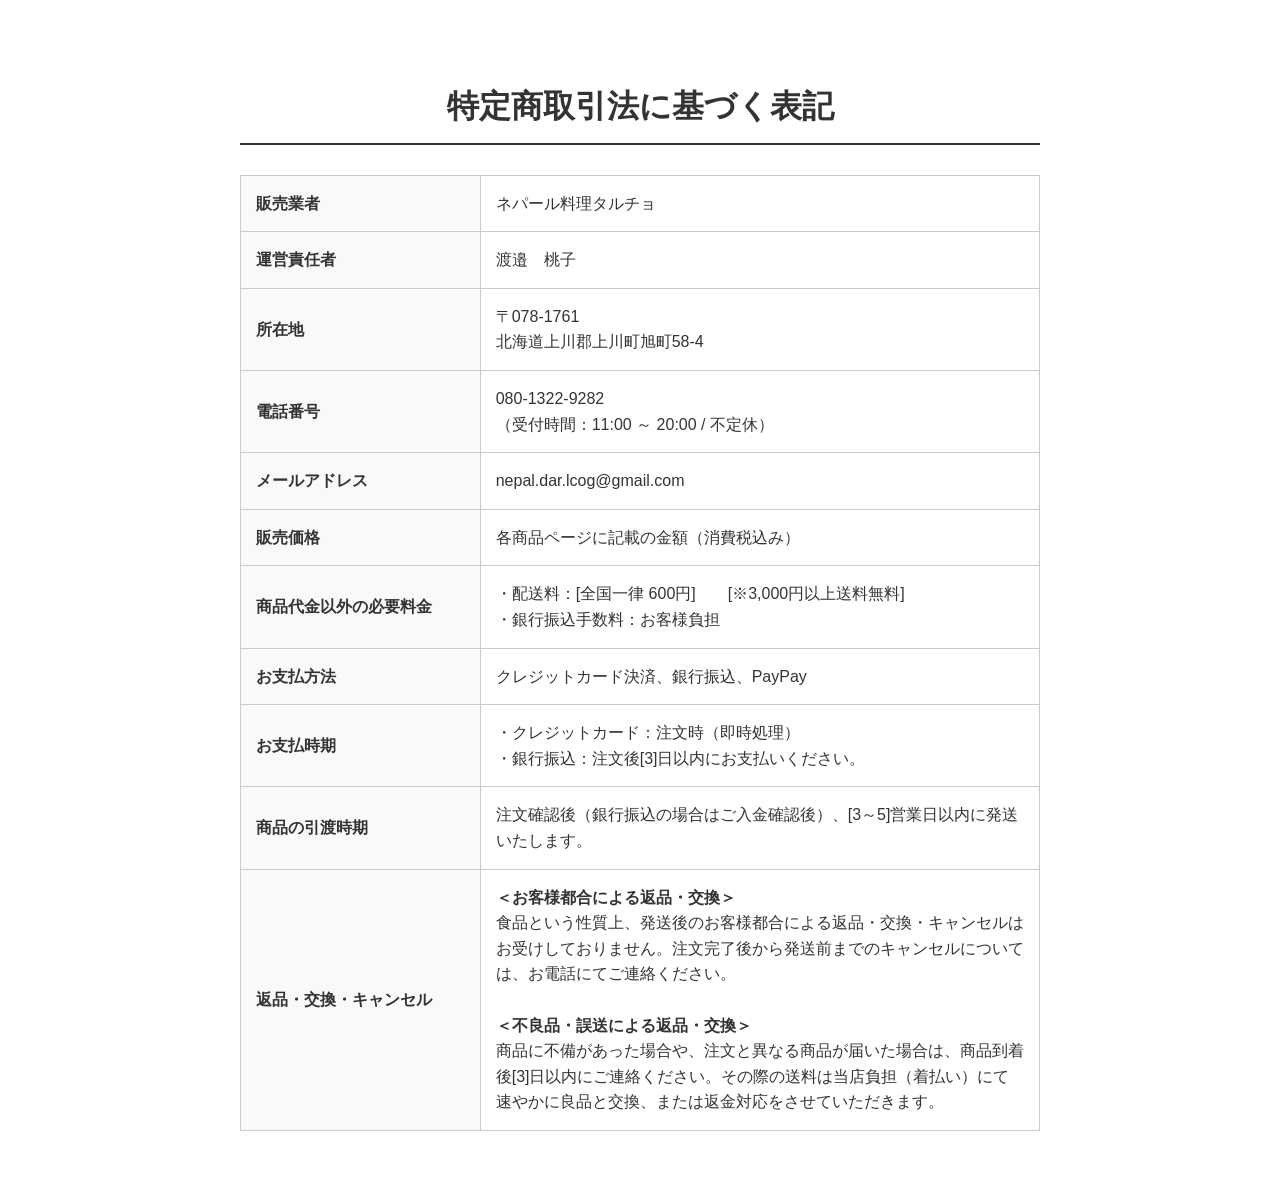
<file: tradelaw.html>
<!DOCTYPE html>
<html lang="ja">

<head>
    <meta charset="UTF-8">
    <style>
        .tokusho-container {
            max-width: 800px;
            margin: 40px auto;
            padding: 20px;
            font-family: "Helvetica Neue", Arial, "Hiragino Kaku Gothic ProN", "Hiragino Sans", Meiryo, sans-serif;
            color: #333;
            line-height: 1.6;
        }

        .tokusho-title {
            text-align: center;
            border-bottom: 2px solid #333;
            padding-bottom: 10px;
            margin-bottom: 30px;
        }

        .tokusho-table {
            width: 100%;
            border-collapse: collapse;
        }

        .tokusho-table th,
        .tokusho-table td {
            border: 1px solid #ccc;
            padding: 15px;
            text-align: left;
        }

        .tokusho-table th {
            background-color: #f9f9f9;
            width: 30%;
            font-weight: bold;
        }

        @media screen and (max-width: 600px) {

            .tokusho-table th,
            .tokusho-table td {
                display: block;
                width: 100%;
            }

            .tokusho-table th {
                border-bottom: none;
            }
        }
    </style>
    <!-- Google tag (gtag.js) -->
    <script async src="https://www.googletagmanager.com/gtag/js?id=G-QQZYMD97RT"></script>
    <script>
        window.dataLayer = window.dataLayer || [];
        function gtag() { dataLayer.push(arguments); }
        gtag('js', new Date());

        gtag('config', 'G-QQZYMD97RT');
    </script>
</head>

<body>

    <div class="tokusho-container">
        <h1 class="tokusho-title">特定商取引法に基づく表記</h1>

        <table class="tokusho-table">
            <tr>
                <th>販売業者</th>
                <td>ネパール料理タルチョ</td>
            </tr>
            <tr>
                <th>運営責任者</th>
                <td>渡邉　桃子</td>
            </tr>
            <tr>
                <th>所在地</th>
                <td>〒078-1761<br>北海道上川郡上川町旭町58-4</td>
            </tr>
            <tr>
                <th>電話番号</th>
                <td>080-1322-9282<br>（受付時間：11:00 ～ 20:00 / 不定休）</td>
            </tr>
            <tr>
                <th>メールアドレス</th>
                <td>nepal.dar.lcog@gmail.com</td>
            </tr>
            <tr>
                <th>販売価格</th>
                <td>各商品ページに記載の金額（消費税込み）</td>
            </tr>
            <tr>
                <th>商品代金以外の必要料金</th>
                <td>
                    ・配送料：[全国一律 600円]　　[※3,000円以上送料無料]<br>
                    <!-- ・コンビニ決済手数料：[〇〇円]<br> -->
                    ・銀行振込手数料：お客様負担
                </td>
            </tr>
            <tr>
                <th>お支払方法</th>
                <td>クレジットカード決済、銀行振込、PayPay</td>
            </tr>
            <tr>
                <th>お支払時期</th>
                <td>
                    ・クレジットカード：注文時（即時処理）<br>
                    ・銀行振込：注文後[3]日以内にお支払いください。
                </td>
            </tr>
            <tr>
                <th>商品の引渡時期</th>
                <td>
                    注文確認後（銀行振込の場合はご入金確認後）、[3～5]営業日以内に発送いたします。
                </td>
            </tr>
            <tr>
                <th>返品・交換・キャンセル</th>
                <td>
                    <strong>＜お客様都合による返品・交換＞</strong><br>
                    食品という性質上、発送後のお客様都合による返品・交換・キャンセルはお受けしておりません。注文完了後から発送前までのキャンセルについては、お電話にてご連絡ください。<br><br>
                    <strong>＜不良品・誤送による返品・交換＞</strong><br>
                    商品に不備があった場合や、注文と異なる商品が届いた場合は、商品到着後[3]日以内にご連絡ください。その際の送料は当店負担（着払い）にて速やかに良品と交換、または返金対応をさせていただきます。
</file>
